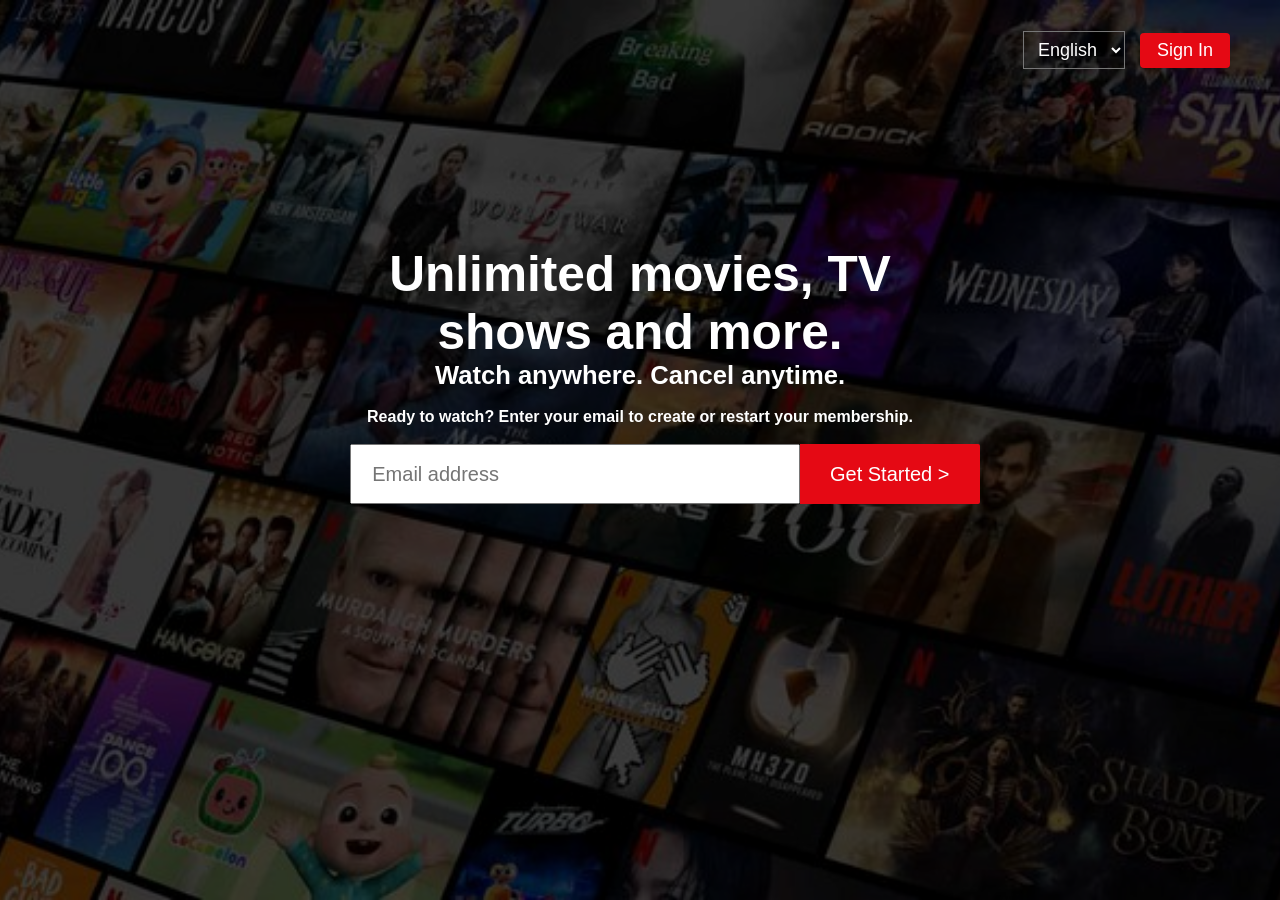
<file: index.html>
<!DOCTYPE html>
<html lang="en">

<head>
    <meta charset="UTF-8">
    <meta http-equiv="X-UA-Compatible" content="IE=edge">
    <meta name="viewport" content="width=device-width, initial-scale=1.0">
    <link rel="stylesheet" href="netflix/style.css">
    <title>Netflix India - Watch TV Shows Online, Watch Movies Online</title>
</head>
<body>

    <div class="container">
        <nav class="navbar">
            <div class="left">
            </div>
            <div class="right">
                <select name="language" class="language">
                    <option value="English">English</option>
                    <option value="Hindi">Hindi</option>
                </select>
                <button><a href="#">Sign In</a></button>
            </div>
        </nav>

        <div class="title">
            <div class="content">
                <h1>Unlimited movies, TV shows and more.</h1>
                <h2>Watch anywhere. Cancel anytime.</h2>
                <form action="#">
                    <h3>Ready to watch? Enter your email to create or restart your membership.</h3>
                    <div class="email">
                        <input type="email" name="email" placeholder="Email address">
                        <button><a href="#">Get Started  ></a></button>
                    </div>
                </form>
            </div>
        </div>
    </div>
</body>
</html>
</file>
<file: netflix/style.css>
*{
    padding: 0;
    margin: 0;
    box-sizing: border-box;
}
body{
    width: 100%;
    height: 100%;
    color: white;
    background: black;
    font-family: 'Helvetica Neue',Helvetica,Arial,sans-serif;
}
.container::before{
    content: "";
    background: url(netflix.jpg) no-repeat center center/cover;
    position: absolute;
    height: 100%;
    width: 100%;
    opacity: 0.3;
    z-index: -1;
}
.container .navbar{
    height: 100px;
    display: flex;
}
.container .navbar .left{
    height: 100%;
    display: flex;
    float: left;
}
.container .navbar .left img{
    height: 100px;
    position: absolute;
    left: 35px;
}
.container .navbar .right{
    display: flex;
    height: 100px;
    float: right;
    position: absolute;
    right: 50px;
}
.container .navbar .right .language{
    margin: auto;
    align-items: center;
    justify-content: center;
    font-size: 18px;
    padding: 7px 10px;
    color: white;
    background: none;
    cursor: pointer;
    margin-right: 15px;
}
.container .navbar .right .language option{
    background-color: grey;
}
.container .navbar .right button{
    margin: auto;
    align-items: center;
    justify-content: center;
    font-size: 18px;
    font-weight: 400;
    padding: 7px 17px;
    background: #e50914;
    cursor: pointer;
    outline: none;
    border-radius: 4px;
    border: none;
}
.container .navbar .right button a{
    text-decoration: none;
    color: white;
}
.container .title{
    padding: 70px 45px;
}
.container .title .content{
    width: 950px;
    margin: auto;
    padding: 75px 0;
    text-align: center;
}
.container .title .content h1{
    width: 650px;
    margin: auto;
    font-size: 3.1rem;
    text-align: center;
}
.container .title .content h2{
    width: 650px;
    margin: auto;
    font-size: 1.6rem;
    text-align: center;
}
.container .title .content form h3{
    font-size: 1rem;
    margin: 18px 0;
    text-align: center;
}
.container .title .content form .email{
    width: 1000px;
    margin: auto;
}
.container .title .content form .email input{
    height: 60px;
    width: 450px;
    margin: auto;
    padding: 20px;
    font-size: 20px;
    outline: none;
}
.container .title .content form .email button{
    margin: auto;
    height: 60px;
    width: 180px;
    align-items: center;
    justify-content: center;
    font-size: 20px;
    padding: 7px 17px;
    background: #e50914;
    cursor: pointer;
    outline: none;
    border-top-right-radius: 2px;
    border-bottom-right-radius: 2px;
    border: none;
    margin-left: -5px;
}
.container .title .content form .email button:hover{
    background-color: #f40612;
}
.container .title .content form .email button a{
    text-decoration: none;
    color: white;
}
</file>
